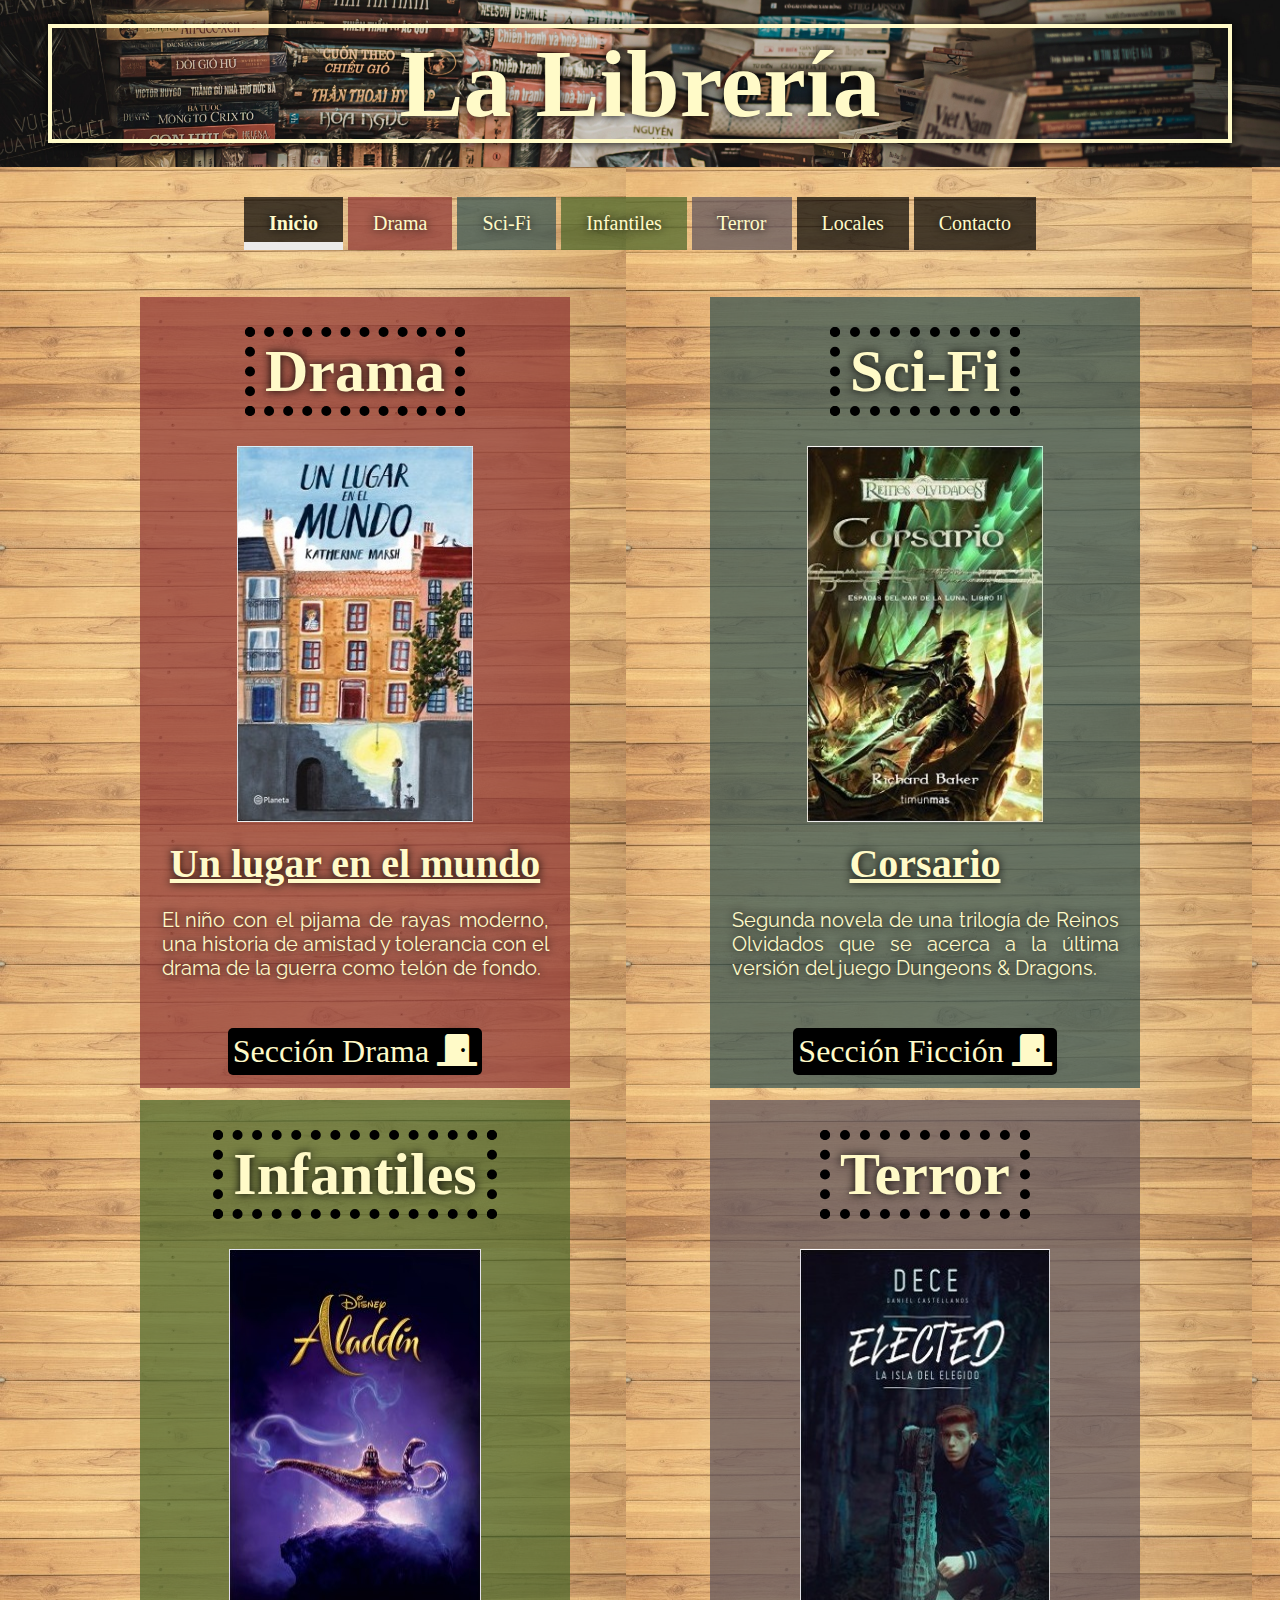
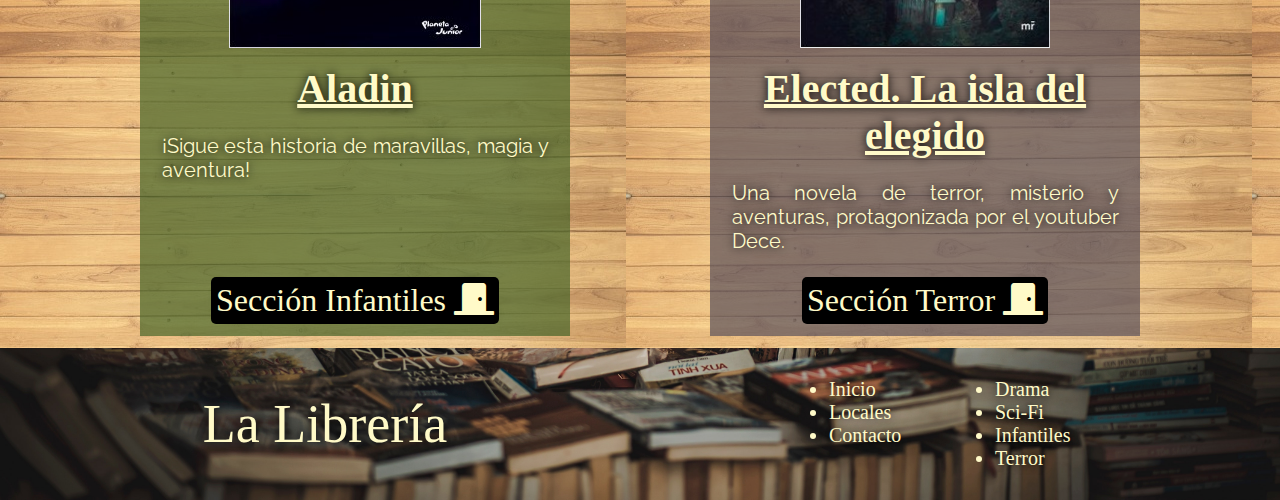
<file: index.html>
<!DOCTYPE html>
<html lang="es">

<head>
    <meta charset="UTF-8">
    <meta name="viewport"
          content="width=device-width, initial-scale=1.0">
    <meta http-equiv="X-UA-Compatible"
          content="ie=edge">
    <link rel="stylesheet"
          href="https://cdnjs.cloudflare.com/ajax/libs/font-awesome/5.14.0/css/all.css">
    <link rel="stylesheet"
          href="./css/style.css">
    <title>Libreria</title>
</head>

<body>
    <header>
        <h1>La Librería</h1>
    </header>

    <nav>
        <ul>
            <li class="woTema here"><a href="#">Inicio</a></li>
            <li class="drama"><a href="./drama/drama.html">Drama</a></li>
            <li class="cFiccion"><a href="./cficcion/cficcion.html">Sci-Fi</a></li>
            <li class="infantiles"><a href="./infantiles/infantiles.html">Infantiles</a></li>
            <li class="terror"><a href="./terror/terror.html">Terror</a></li>
            <li class="woTema"><a href="./locales.html">Locales</a></li>
            <li class="woTema"><a href="./contacto.html">Contacto</a></li>
        </ul>
    </nav>

    <main class="index-page">
        <section class="drama">
            <h2>Drama</h2>
            <img src="./drama/img/dlibro1.jpg"
                 class="tapa"
                 alt="Foto del libro"
                 title="Un lugar en el mundo">
            <h3 class="title">Un lugar en el mundo</h3>
            <p class="description">El niño con el pijama de rayas moderno, una historia de amistad y tolerancia con el
                drama de la guerra como telón de fondo. </p>
            <a class="link-seccion"
               href="./drama/drama.html">Sección Drama <i class="fas fa-door-closed"></i><i
                   class="fas fa-door-open"></i></a>
        </section>
        <section class="cFiccion">
            <h2>Sci-Fi</h2>
            <img src="./cficcion/img/flibro1.jpg"
                 class="tapa"
                 alt="Foto del Libro"
                 title="Corsario">
            <h3 class="title">Corsario</h3>
            <p class="description">Segunda novela de una trilogía de Reinos Olvidados que se acerca a la última versión
                del juego Dungeons & Dragons.</p>
            <a class="link-seccion"
               href="./cficcion/cficcion.html">Sección Ficción <i class="fas fa-door-closed"></i><i
                   class="fas fa-door-open"></i></a>
        </section>
        <section class="infantiles">
            <h2>Infantiles</h2>
            <img src="./infantiles/img/ilibro1.jpg"
                 class="tapa"
                 alt="Foto del Libro"
                 title="Aladin">
            <h3 class="title">Aladin</h3>
            <p class="description">¡Sigue esta historia de maravillas, magia y aventura!</p>
            <a class="link-seccion"
               href="./infantiles/infantiles.html">Sección Infantiles <i class="fas fa-door-closed"></i><i
                   class="fas fa-door-open"></i></a>
        </section>
        <section class="terror">
            <h2>Terror</h2>
            <img src="./terror/img/tlibro1.jpg"
                 class="tapa"
                 alt="Foto del Libro"
                 title="Elected. La isla del elegido">
            <h3 class="title">Elected. La isla del elegido</h3>
            <p class="description">Una novela de terror, misterio y aventuras, protagonizada por el youtuber Dece.</p>
            <a class="link-seccion"
               href="./terror/terror.html">Sección Terror <i class="fas fa-door-closed"></i><i
                   class="fas fa-door-open"></i></a>
        </section>
    </main>

    <footer>
        <div class="marca">
            La Librería
        </div>
        <div>
            <ul>
                <li><a href="#">Inicio</a></li>
                <li><a href="./locales.html">Locales</a></li>
                <li><a href="./contacto.html">Contacto</a></li>
            </ul>
            <ul>
                <li><a href="./drama/drama.html">Drama</a></li>
                <li><a href="./cficcion/cficcion.html">Sci-Fi</a></li>
                <li><a href="./infantiles/infantiles.html">Infantiles</a></li>
                <li><a href="./terror/terror.html">Terror</a></li>
            </ul>
        </div>
    </footer>
</body>

</html>
</file>
<file: css/style.css>
/* GLOBAL */

@import url('https://fonts.googleapis.com/css2?family=Raleway&display=swap');

body {
  background-image: url('../img/madera.jpg');
  text-align: center;
  font-family: Georgia, 'Times New Roman', Times, serif;
  color: #fffac8;
  margin: 0;
  text-shadow: 0 0 10px #000000;
}

li.woTema,
main.locales-page.woTema section {
  background-color: rgba(0, 0, 0, 0.7);
}

section.drama,
li.drama,
main.gender-page.drama section {
  background-color: rgb(140, 50, 50, 0.7);
}

section.cFiccion,
li.cFiccion,
main.gender-page.cFiccion section {
  background-color: #2f4f4fb3;
}

section.infantiles,
li.infantiles,
main.gender-page.infantiles section {
  background-color: rgb(70, 100, 40, 0.7);
}

section.terror,
li.terror,
main.gender-page.terror section {
  background-color: rgb(90, 80, 90, 0.7);
}

a {
  text-decoration: none;
  color: #fffac8;
}

ul {
  font-size: 20px;
}

.dt {
  color: rgb(140, 50, 50);
}

.tt {
  color: rgb(90, 80, 90);
}

.ct {
  color: darkslategray;
}

.it {
  color: rgb(70, 100, 40);
}

.lt {
  color: black;
}

/* HEADER */
header {
  padding: 0.5em 1em;
  background-image: url('./../img/header.jpg');
  background-position: center;
  background-size: cover;
  font-size: 2em;
}

header h1 {
  margin: 0;
  box-shadow: 0 0 10px #000000;
  font-weight: bolder;
  border: 4px solid;
}

/* NAV */
nav {
  padding: 10px;
}

nav ul {
  padding: 0;
}

nav ul > li {
  display: inline-flex;
  padding: 15px 25px;
  margin-bottom: 5px;
}

nav .here,
nav ul > li:hover {
  padding-bottom: 7px;
  border-bottom: 8px solid #ffffffe6;
  font-weight: 900;
}

/* MAIN */

main {
  padding: 6px;
  display: flex;
  flex-wrap: wrap;
  justify-content: space-evenly;
}

main h2 {
  width: fit-content;
  border: 10px dotted black;
  /* animation: ; */
  /* -webkit-animation: ; */
  animation-name: colorBorderChange;
  animation-iteration-count: infinite;
  animation-duration: 2s;
  animation-fill-mode: both;
}

@keyframes colorBorderChange {
  0%,
  100% {
    border-color: white;
    text-shadow: 0 0 10px #000000;
  }
  50% {
    border-color: black;
    text-shadow: 0 0 10px #ffffff;
  }
}

main.index-page section,
main.gender-page section {
  width: 430px;
  margin: 6px;
  display: flex;
  flex-direction: column;
  align-items: center;
  position: relative;
  padding-bottom: 3%;
}

.title {
  margin: 4% 1% 0 1%;
  text-decoration: underline;
}

.tapa {
  height: 50%;
}

.description {
  margin: 5%;
  padding-bottom: 5%;
  text-align: justify;
  font-family: 'Raleway', Georgia, 'Times New Roman', Times, serif;
}

.link-seccion {
  margin-bottom: 3%;
  position: absolute;
  bottom: 0;
}

.price {
  /* font-size: 30px; */
  font-weight: bolder;
  font-family: none;
}

main.locales-page.woTema section {
  width: 60%;
  display: flex;
  margin-bottom: 5%;
}
main.locales-page.woTema {
  display: block;
}
main.locales-page.woTema section:nth-child(2n) {
  float: right;
}
.map {
  margin: 10%;
  height: 200px;
}

button {
  font-size: 20px;
  font-weight: 100;
  padding: 2% 1%;
  margin-bottom: 5%;
  float: center;
}

main > section > a {
  border-radius: 5px;
  font-size: 20px;
  padding: 5px;
  background-color: black;
}

main > section > a:hover {
  color: black;
  background-color: rgb(255, 250, 200);
}
main > section > a:hover .fas.fa-door-closed {
  display: none;
}

main > section > a:hover .fas.fa-door-open {
  display: inline;
}

main > section > a .fas.fa-door-open {
  display: none;
}

/* FOOTER */
footer {
  padding: 10px;
  display: flex;
  justify-content: space-around;
  color: #fffac8;
  width: calc(100% - 20px);
  font-size: 20px;
  background-image: url('./../img/header.jpg');
  background-position: bottom;
  background-size: cover;
}

footer a:hover {
  color: #fff;
  font-weight: bold;
}

footer ul {
  width: 20%;
  align-self: flex-start;
}

footer li {
  text-align: left;
}

footer div {
  display: flex;
  align-items: center;
  justify-content: center;
  width: 50%;
  font-size: 54px;
}

/* ======================================================================= */

@media (max-width: 550px) {
  /* NAV */
  nav ul li {
    width: 20%;
  }
}
/* fin media max 550 */

@media (max-width: 700px) {
  main h2 {
    font-size: 40px;
  }
  /* FOOTER */
  footer ul {
    width: 30%;
  }
  footer div:first-child {
    width: 40%;
    font-size: 36px;
  }
  footer div {
    width: 60%;
  }
}
/* fin media max 700 */

@media (min-width: 900px) {
  /* HEADER */
  header {
    font-size: 2.5em;
  }
}
/* fin media min 900 */

@media (min-width: 1260px) {
  /* HEADER */
  header {
    font-size: 3em;
  }

  /* MAIN */
  main.index-page h2 {
    padding: 0 10px;
    margin: 0.5em;
  }

  main.gender-page section {
    width: 25%;
  }

  main h2 {
    font-size: 60px;
  }

  .title {
    font-size: 40px;
  }

  .description {
    font-size: 20px;
  }

  .link-seccion {
    font-size: 32px;
  }
}
/* fin media min 1260 */
</file>
